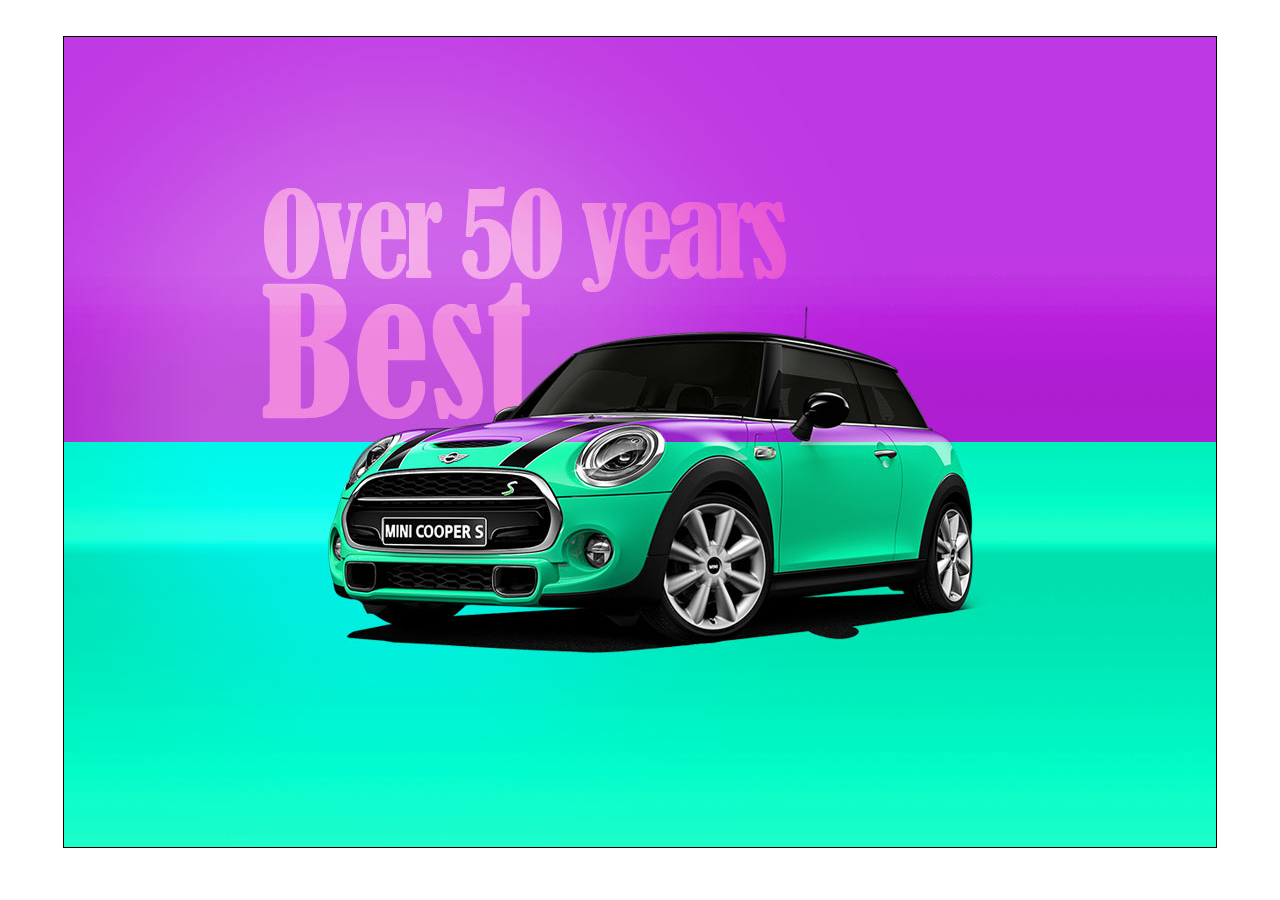
<file: index.html>
<!DOCTYPE html>
<html lang="en">
<head>
    <meta charset="UTF-8">
    <meta http-equiv="X-UA-Compatible" content="IE=edge">
    <meta name="viewport" content="width=device-width, initial-scale=1.0">
    <title>Document</title>
    <link rel="stylesheet" href="0717.css">
</head>
<body>
    <section>
        <article></article>
        <article></article>
    </section>
</body>
</html>
</file>
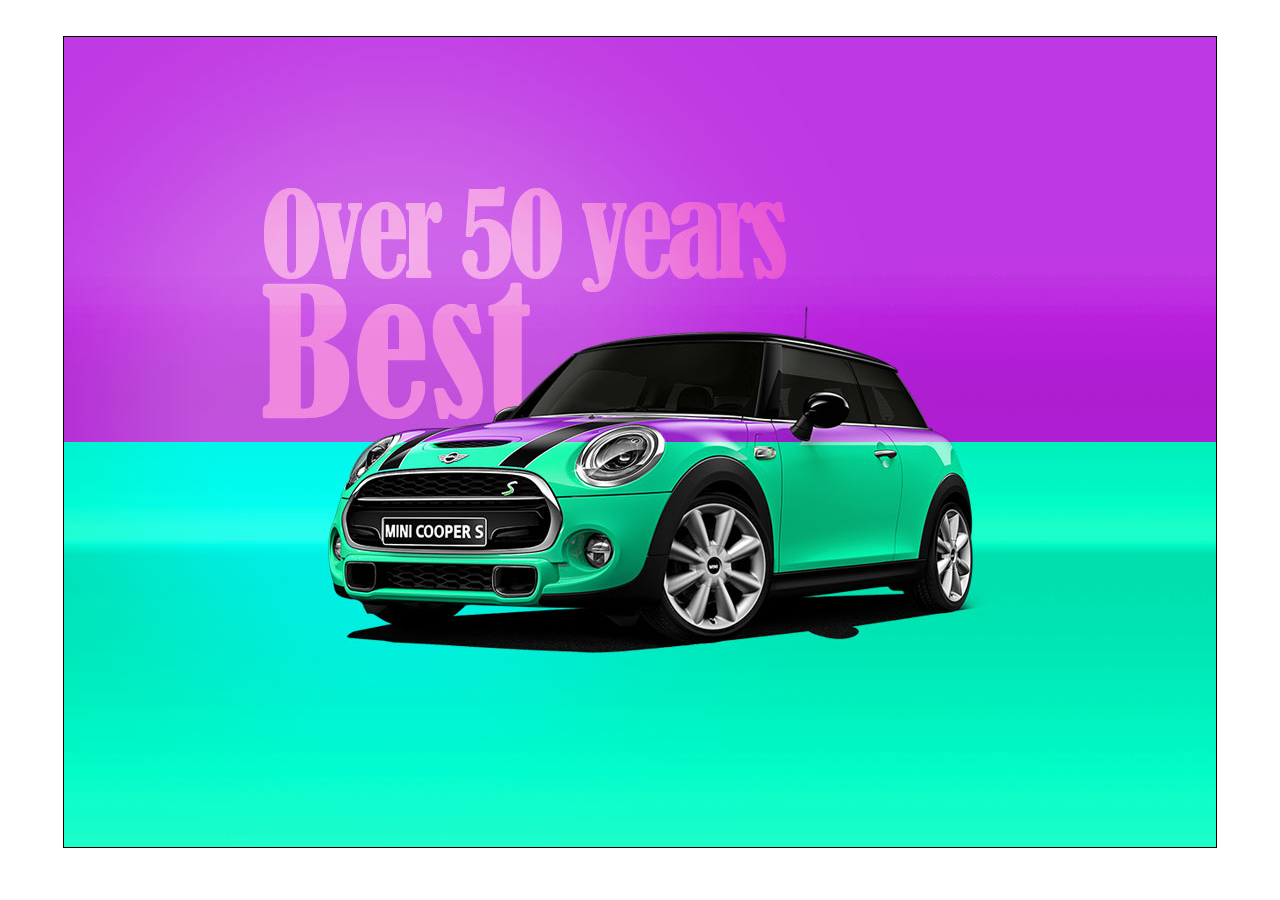
<file: 0717.html>
<!DOCTYPE html>
<html lang="en">
<head>
    <meta charset="UTF-8">
    <meta http-equiv="X-UA-Compatible" content="IE=edge">
    <meta name="viewport" content="width=device-width, initial-scale=1.0">
    <title>Document</title>
    <link rel="stylesheet" href="0717.css">
</head>
<body>
    <section>
        <article></article>
        <article></article>
    </section>
</body>
</html>
</file>
<file: 0717.css>
@charset "utf-8";

section {
    width: 90vw;
    height: 90vh;
    margin: 4vh auto;
    border: 1px solid black;
}

section article {
    width: 100%;
    height: 50%;
    background-repeat: no-repeat;
    background-position: center;
    background-attachment: fixed;
}


section article:nth-of-type(1){
    background-image: url(img/car1.jpg);
}


section article:nth-of-type(2){
    background-image: url(img/car2.jpg);
}
</file>
